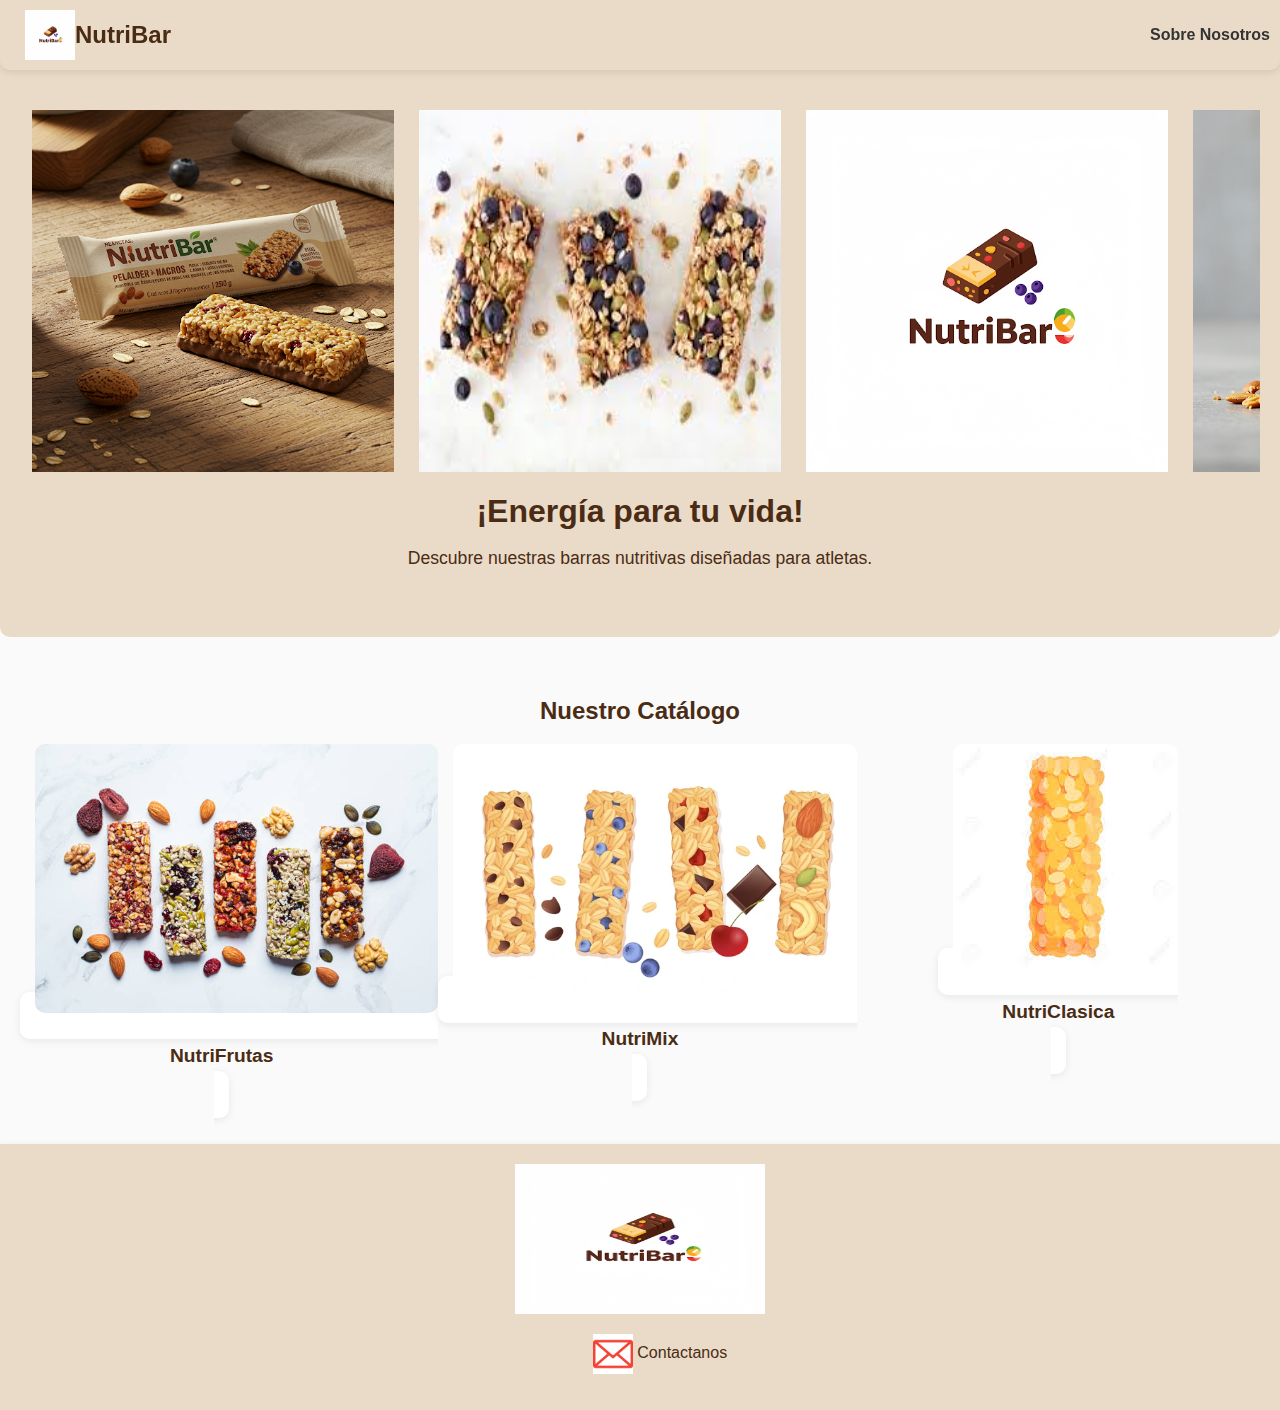
<file: index.html>
<!DOCTYPE html>
<html lang="es">
<head>
  <meta charset="UTF-8">
  <meta name="viewport" content="width=device-width, initial-scale=1.0">
  <title>NutriBar</title>
  <link rel="stylesheet" href="css/estilos.css">
  <link rel="icon" href="./img/logo.png" type="image/x-icon">
</head>
<body>

    <header>
      <div class="logo-container">
        <img src="./img/logo.png" alt="Logo de NutriBar" class="logo-img">
        <span class="logo-text">NutriBar</span>
    </div>
      <input type="checkbox" id="menu-toggle" class="menu-checkbox">
      <label for="menu-toggle" class="menu-toggle-label">
          <div class="bar"></div>
          <div class="bar"></div>
          <div class="bar"></div>
      </label>
      <nav class="nav-links">
          <ul>
              <li><a href="integrantes.html">Sobre Nosotros</a></li>
          </ul>
      </nav>
  </header>



  <main>
    <section class="hero">
      <div class="carousel-container">
          <div class="carousel-slide"> 
            
              <img src="./img/barra1.png" alt="NutriBar 1">
              <img src="./img/barra2.jpg" alt="NutriBar 2">
              <img src="./img/logo.png" alt="logo">
              <img src="./img/barra3.png" alt="NutriBar 3">
              <img src="./img/barra4.jpg" alt="NutriBar 4"> 
              <img src="./img/barra1.png" alt="NutriBar 1">
              <img src="./img/barra2.jpg" alt="NutriBar 2">
              <img src="./img/barra3.png" alt="NutriBar 3">
              <img src="./img/barra4.jpg" alt="NutriBar 4">
          </div>
      </div>
      <div class="carousel-text">
          <h1>¡Energía para tu vida!</h1>
          <p>Descubre nuestras barras nutritivas diseñadas para atletas.</p>
      </div>
  </section>

    <section id="catalogo" class="product-section">
      <h2 >Nuestro Catálogo</h2>
      <div class="product-grid">
        <div class="product-card">
          <a href="barra1.html">
            <img src="img/bar1.jpg.jpg" alt="Barra Nutritiva 1">
            <h3>NutriFrutas</h3>
          </a>
        </div>
        <div class="product-card">
          <a href="barra2.html">
            <img src="img/bar2.jpg.jpg" alt="Barra Nutritiva 2">
            <h3>NutriMix</h3>
          </a>
        </div>
        <div class="product-card">
          <a href="barra3.html">
            <img src="img/bar3.jpg.jpeg" alt="Barra Nutritiva 3">
            <h3>NutriClasica</h3>
          </a>
        </div>
      </div>
    </section>
  </main>

  <footer>
    <div class="logo-footer">
      <img src="./img/logo.png" alt="Logo de NutriBar" class="logo-img">

  </div>
    <ul>
        <li>
            <a href="https://mail.google.com/mail/?view=cm&fs=1&to=barrasgolden@gmail.com"  target="_blank">
                <img src="./img/icono-correo.png" alt="Gmail" style="width: 40px; height: 40px; vertical-align: middle;">
                Contactanos
            </a>
        </li>
    </ul>
</footer>
</body>
</html>
</file>
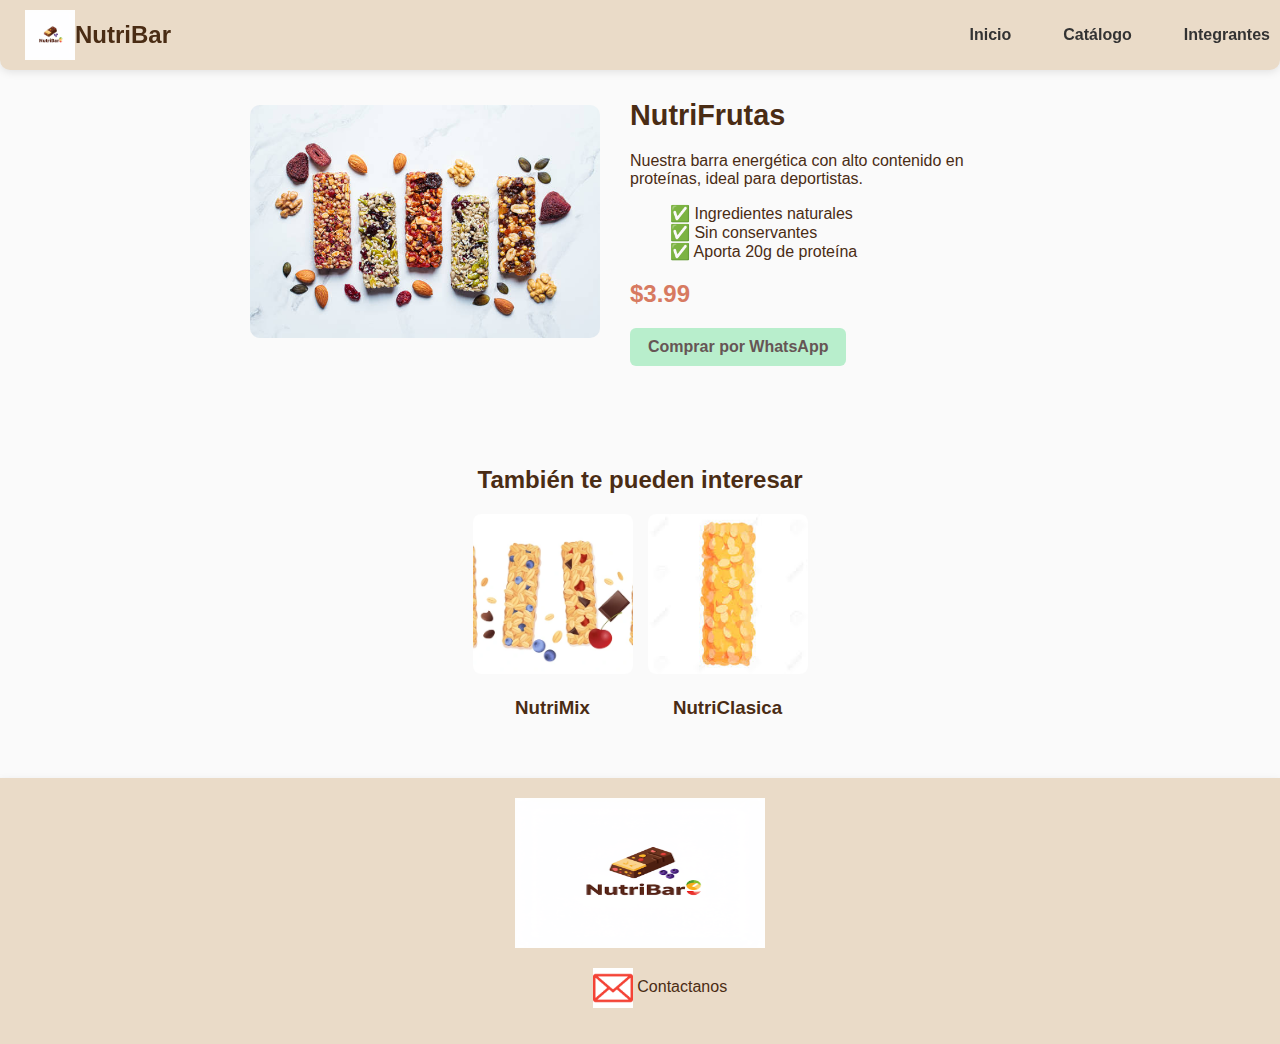
<file: Barra1.html>
<!DOCTYPE html>
<html lang="es">
<head>
    <meta charset="UTF-8">
    <meta name="viewport" content="width=device-width, initial-scale=1.0">
    <title>Detalles de la Barra</title>
    <link rel="stylesheet" href="css/estilos.css">
    <link rel="icon" href="./img/logo.png" type="image/x-icon">
</head>
<body>
    <header>
        <div class="logo-container">
            <img src="./img/logo.png" alt="Logo de NutriBar" class="logo-img">
            <span class="logo-text">NutriBar</span>
        </div>
        <input type="checkbox" id="menu-toggle" class="menu-checkbox">
        <label for="menu-toggle" class="menu-toggle-label">
            <div class="bar"></div>
            <div class="bar"></div>
            <div class="bar"></div>
        </label>
        <nav class="nav-links">
            <ul>
                <li><a href="index.html">Inicio</a></li>
                <li><a href="index.html#catalogo">Catálogo</a></li>
                <li><a href="integrantes.html">Integrantes</a></li>
            </ul>
        </nav>
    </header>

    <main class="product-detail">
        <div class="product-container">
            <div class="product-image">
                <img src="img/bar1.jpg.jpg" alt="Barra Energética #1" id="mainImage">
            </div>
            <div class="product-info">
                <h1>NutriFrutas</h1>
                <p class="description">Nuestra barra energética con alto contenido en proteínas, ideal para deportistas.</p>
                <ul class="details">
                    <li>✅ Ingredientes naturales</li>
                    <li>✅ Sin conservantes</li>
                    <li>✅ Aporta 20g de proteína</li>
                </ul>
                <h2 class="price">$3.99</h2>
                <a href="https://api.whatsapp.com/send?phone=+584129507101&text=Hola,%20quiero%20comprar%20la%20Barra%20Energética%20#1" class="btn-whatsapp">Comprar por WhatsApp</a>
            </div>
        </div>

        <section class="related-products">
            <h2>También te pueden interesar</h2>
            <div class="related-grid">
                <div class="related-item">
                    <a href="barra2.html">
                        <img src="img/bar2.jpg.jpg" alt="Barra Nutritiva 2">
                        <h3>NutriMix</h3>
                      </a>
                </div>
                <div class="related-item">
                    <a href="barra3.html">
                        <img src="img/bar3.jpg.jpeg" alt="Barra Nutritiva 3">
                        <h3>NutriClasica</h3>
                      </a>
                </div>
            </div>
        </section>
    </main>
    <footer>
        <div class="logo-footer">
            <img src="./img/logo.png" alt="Logo de NutriBar" class="logo-img">
      
        </div>
        <ul>
            <li>
                <a href="https://mail.google.com/mail/?view=cm&fs=1&to=barrasgolden@gmail.com"  target="_blank">
                    <img src="./img/icono-correo.png" alt="Gmail" style="width: 40px; height: 40px; vertical-align: middle;">
                    Contactanos
                </a>
            </li>
        </ul>
    </footer>
</body>
</html>
</file>
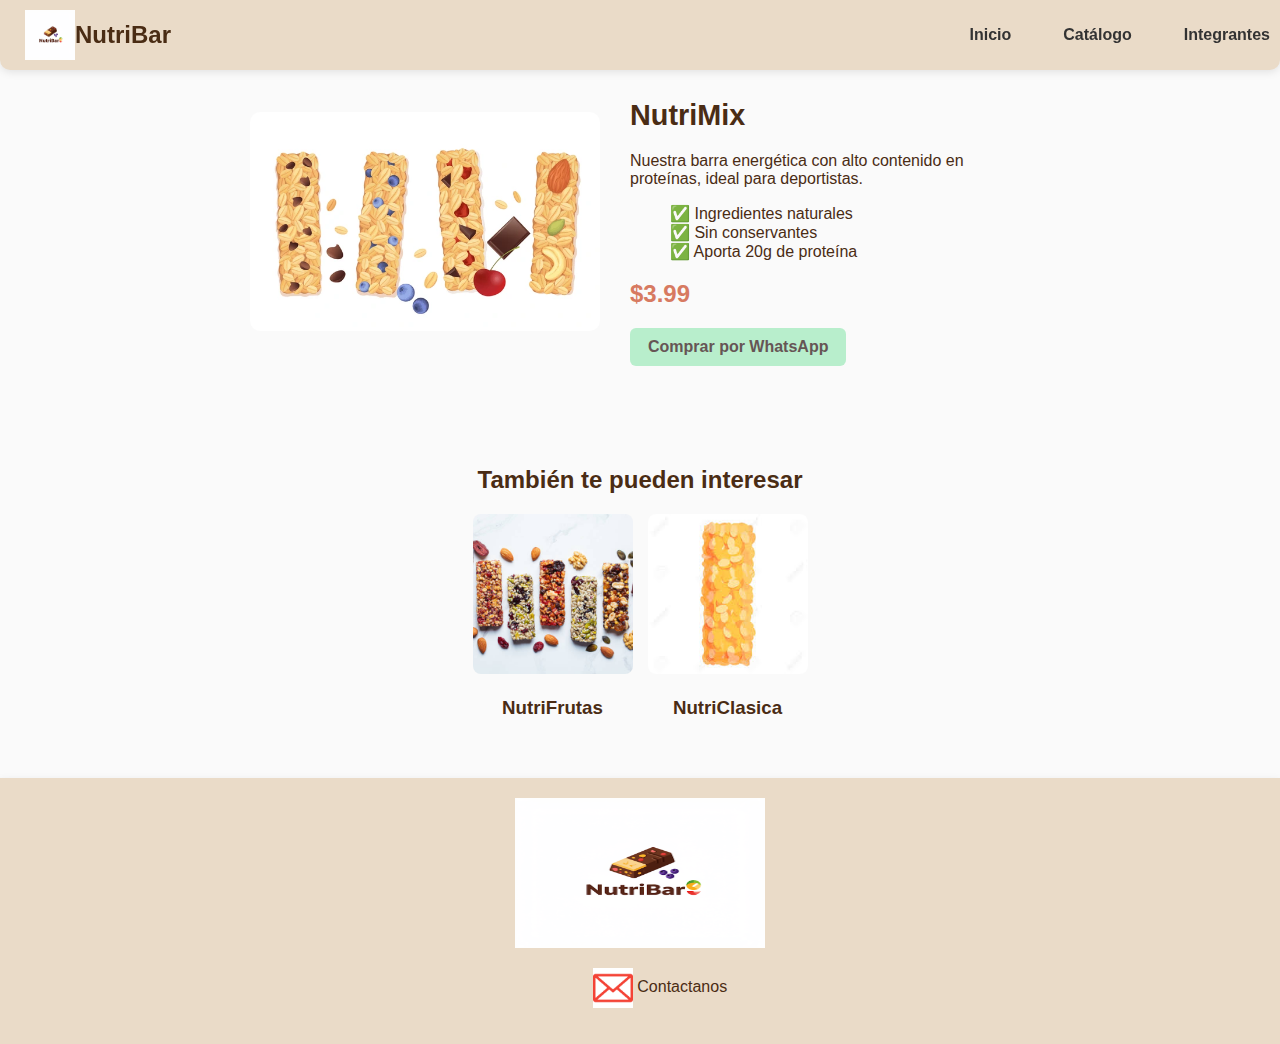
<file: Barra2.html>
<!DOCTYPE html>
<html lang="es">
<head>
    <meta charset="UTF-8">
    <meta name="viewport" content="width=device-width, initial-scale=1.0">
    <title>Detalles de la Barra</title>
    <link rel="stylesheet" href="css/estilos.css">
    <link rel="icon" href="./img/logo.png" type="image/x-icon">
</head>
<body>
   
    <header>
        <div class="logo-container">
            <img src="./img/logo.png" alt="Logo de NutriBar" class="logo-img">
            <span class="logo-text">NutriBar</span>
        </div>
        <input type="checkbox" id="menu-toggle" class="menu-checkbox">
        <label for="menu-toggle" class="menu-toggle-label">
            <div class="bar"></div>
            <div class="bar"></div>
            <div class="bar"></div>
        </label>
        <nav class="nav-links">
            <ul>
                <li><a href="index.html">Inicio</a></li>
                <li><a href="index.html#catalogo">Catálogo</a></li>
                <li><a href="integrantes.html">Integrantes</a></li>
            </ul>
        </nav>
    </header>

    <main class="product-detail">
        <div class="product-container">
            <div class="product-image">
                <img src="img/bar2.jpg.jpg" alt="Barra Energética #1" id="mainImage">
            </div>
            <div class="product-info">
                <h1>NutriMix</h1>
                <p class="description">Nuestra barra energética con alto contenido en proteínas, ideal para deportistas.</p>
                <ul class="details">
                    <li>✅ Ingredientes naturales</li>
                    <li>✅ Sin conservantes</li>
                    <li>✅ Aporta 20g de proteína</li>
                </ul>
                <h2 class="price">$3.99</h2>
                <a href="https://api.whatsapp.com/send?phone=+584129507101&text=Hola,%20quiero%20comprar%20la%20Barra%20Energética%20#1" class="btn-whatsapp">Comprar por WhatsApp</a>
            </div>
        </div>

        <section class="related-products">
            <h2>También te pueden interesar</h2>
            <div class="related-grid">
                <div class="related-item">
                    <a href="barra1.html">
                        <img src="img/bar1.jpg.jpg" alt="Barra Nutritiva 1">
                        <h3>NutriFrutas</h3>
                      </a>
                </div>
                <div class="related-item">
                    <a href="barra3.html">
                        <img src="img/bar3.jpg.jpeg" alt="Barra Nutritiva 3">
                        <h3>NutriClasica</h3>
                      </a>
                </div>
            </div>
        </section>
    </main>
    <footer>
        <div class="logo-footer">
            <img src="./img/logo.png" alt="Logo de NutriBar" class="logo-img">
      
        </div>
        <ul>
            <li>
                <a href="https://mail.google.com/mail/?view=cm&fs=1&to=barrasgolden@gmail.com"  target="_blank">
                    <img src="./img/icono-correo.png" alt="Gmail" style="width: 40px; height: 40px; vertical-align: middle;">
                    Contactanos
                </a>
            </li>
        </ul>
    </footer>
</body>
</html>
</file>
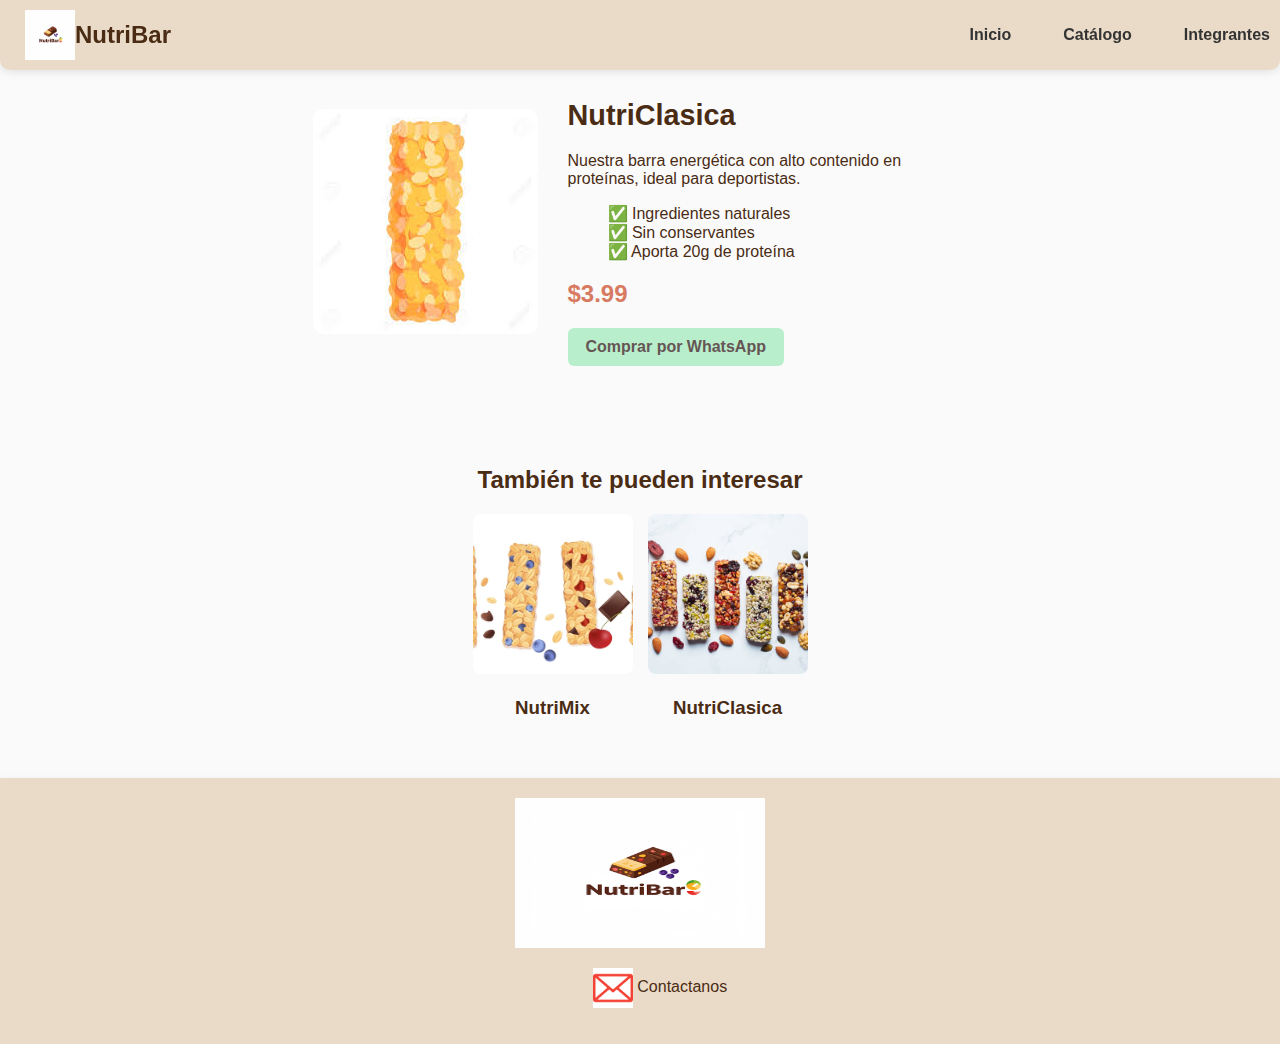
<file: Barra3.html>
<!DOCTYPE html>
<html lang="es">
<head>
    <meta charset="UTF-8">
    <meta name="viewport" content="width=device-width, initial-scale=1.0">
    <title>Detalles de la Barra</title>
    <link rel="stylesheet" href="css/estilos.css">
    <link rel="icon" href="./img/logo.png" type="image/x-icon">
</head>
<body>
    <header>
        <div class="logo-container">
            <img src="./img/logo.png" alt="Logo de NutriBar" class="logo-img">
            <span class="logo-text">NutriBar</span>
        </div>
        <input type="checkbox" id="menu-toggle" class="menu-checkbox">
        <label for="menu-toggle" class="menu-toggle-label">
            <div class="bar"></div>
            <div class="bar"></div>
            <div class="bar"></div>
        </label>
        <nav class="nav-links">
            <ul>
                <li><a href="index.html">Inicio</a></li>
                <li><a href="index.html#catalogo">Catálogo</a></li>
                <li><a href="integrantes.html">Integrantes</a></li>
            </ul>
        </nav>
    </header>

    <main class="product-detail">
        <div class="product-container">
            <div class="product-image">
                <img src="img/bar3.jpg.jpeg" alt="Barra Energética #3" id="mainImage">
            </div>
            <div class="product-info">
                <h1>NutriClasica</h1>
                <p class="description">Nuestra barra energética con alto contenido en proteínas, ideal para deportistas.</p>
                <ul class="details">
                    <li>✅ Ingredientes naturales</li>
                    <li>✅ Sin conservantes</li>
                    <li>✅ Aporta 20g de proteína</li>
                </ul>
                <h2 class="price">$3.99</h2>
                <a href="https://api.whatsapp.com/send?phone=+584129507101&text=Hola,%20quiero%20comprar%20la%20Barra%20Energética%20#1" class="btn-whatsapp">Comprar por WhatsApp</a>
            </div>
        </div>

        <section class="related-products">
            <h2>También te pueden interesar</h2>
            <div class="related-grid">
                <div class="related-item">
                    <a href="barra2.html">
                        <img src="img/bar2.jpg.jpg" alt="Barra Nutritiva 2">
                        <h3>NutriMix</h3>
                      </a>
                </div>
                <div class="related-item">
                    <a href="barra1.html">
                        <img src="img/bar1.jpg.jpg" alt="Barra Nutritiva 1">
                        <h3>NutriClasica</h3>
                      </a>
                </div>
            </div>
        </section>
    </main>
    <footer>
        <div class="logo-footer">
            <img src="./img/logo.png" alt="Logo de NutriBar" class="logo-img">
      
        </div>
        <ul>
            <li>
                <a href="https://mail.google.com/mail/?view=cm&fs=1&to=barrasgolden@gmail.com"  target="_blank">
                    <img src="./img/icono-correo.png" alt="Gmail" style="width: 40px; height: 40px; vertical-align: middle;">
                    Contactanos
                </a>
            </li>
        </ul>
    </footer>
</body>
</html>
</file>
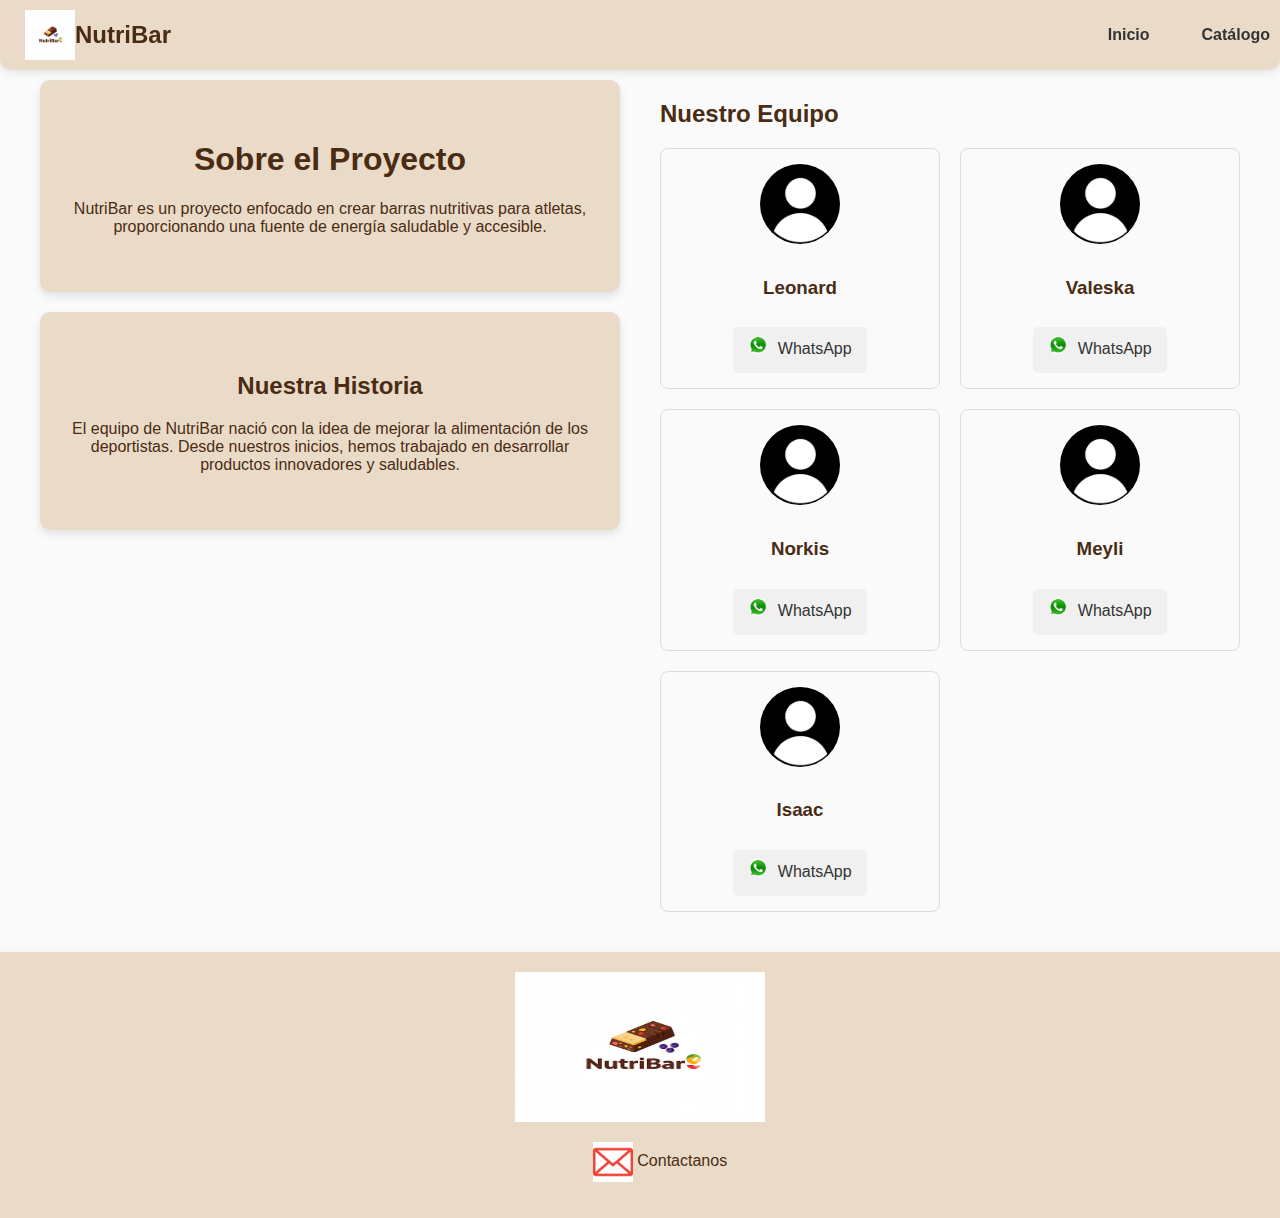
<file: integrantes.html>
<!DOCTYPE html>
<html lang="es">
<head>
    <meta charset="UTF-8">
    <meta name="viewport" content="width=device-width, initial-scale=1.0">
    <title>NutriBar - Integrantes</title>
    <link rel="stylesheet" href="css/integrantes.css">
    <link rel="icon" href="./img/logo.png" type="image/x-icon">
</head>
<body>
    <header>
        <div class="logo-container">
            <img src="./img/logo.png" alt="Logo de NutriBar" class="logo-img">
            <span class="logo-text">NutriBar</span>
        </div>
        <input type="checkbox" id="menu-toggle" class="menu-checkbox">
        <label for="menu-toggle" class="menu-toggle-label">
            <div class="bar"></div>
            <div class="bar"></div>
            <div class="bar"></div>
        </label>
        <nav class="nav-links">
            <ul>
                <li><a href="index.html">Inicio</a></li>
                <li><a href="index.html#catalogo">Catálogo</a></li>
            </ul>
        </nav>
    </header>

    <main>
        <article>
            <section class="proyecto-info">
                <h1>Sobre el Proyecto</h1>
                <p>NutriBar es un proyecto enfocado en crear barras nutritivas para atletas, proporcionando una fuente de energía saludable y accesible.</p>
            </section>

            <section class="historia-equipo">
                <h2>Nuestra Historia</h2>
                <p>El equipo de NutriBar nació con la idea de mejorar la alimentación de los deportistas. Desde nuestros inicios, hemos trabajado en desarrollar productos innovadores y saludables.</p>
            </section>

        </article>

        <aside>
            <section class="integrantes">
                <h2>Nuestro Equipo</h2>
                <div class="equipo-grid">
                    <div class="integrante">
                        <img src="img/integrantes.png" alt="Integrante 1">
                        <h3>Leonard</h3>
                        <div class="contacto">
                            <div class="contacto">
                                <a href="https://wa.me/+584125421234" target="_blank">
                                <img src="./img/telefono.jpg" alt="WhatsApp" class="whatsapp-icon">
                                WhatsApp
                                </a>
                            </div>
                        </div>
                    </div>
                    <div class="integrante">
                        <img src="img/integrantes.png" alt="Integrante 2">
                        <h3>Valeska</h3>
                        <div class="contacto">
                            <a href="https://wa.me/+584241918886" target="_blank"> 
                                <img src="./img/telefono.jpg" alt="WhatsApp" class="whatsapp-icon">
                                WhatsApp
                            </a>
                        </div>
                    </div>
                    <div class="integrante">
                        <img src="img/integrantes.png" alt="Integrante 3">
                        <h3>Norkis</h3>
                        <div class="contacto">
                            <a href="https://wa.me/+584129507101" target="_blank"> 
                                <img src="./img/telefono.jpg" alt="WhatsApp" class="whatsapp-icon">
                                WhatsApp
                            </a>
                        </div>
                    </div>
                    <div class="integrante">
                        <img src="img/integrantes.png" alt="Integrante 4">
                        <h3>Meyli</h3>
                        <div class="contacto">
                            <a href="https://wa.me/+584241222408" target="_blank"> 
                                <img src="./img/telefono.jpg" alt="WhatsApp" class="whatsapp-icon">
                                WhatsApp
                            </a>
                        </div>
                    </div>
                    <div class="integrante">
                        <img src="img/integrantes.png" alt="Integrante 5">
                        <h3>Isaac</h3>
                        <div class="contacto">
                            <a href="https://wa.me/+584241576327" target="_blank"> 
                                <img src="./img/telefono.jpg" alt="WhatsApp" class="whatsapp-icon">
                                WhatsApp
                            </a>
                        </div>
                    </div>
                </div>
            </section>
        </aside>
    </main>

    <footer>
        <div class="logo-footer">
            <img src="./img/logo.png" alt="Logo de NutriBar" class="logo-img">
      
        </div>
        <ul>
            <li>
              <a href="https://mail.google.com/mail/?view=cm&fs=1&to=barrasgolden@gmail.com"  target="_blank">
                <img src="./img/icono-correo.png" alt="Gmail" style="width: 40px; height: 40px; vertical-align: middle;">
                Contactanos
            </a>
            </li>
        </ul>
    </footer>
</body>
</html>
</file>
<file: css/estilos.css>
/* General */
body {
  font-family: 'Roboto', sans-serif;
  margin: 0;
  padding: 0;
  background-color: #FAFAFA;
  color: #4A2C14;
}

/* Contenedor principal */
.container {
  width: 90%;
  max-width: 1200px;
  margin: 0 auto;
}

/* Header */
header {
  display: flex;
  justify-content: space-between;
  align-items: center;
  background-color: #EADBC8;
  padding: 10px 0px;
  box-shadow: 0 2px 8px rgba(0, 0, 0, 0.1);
  border-radius: 0 0 10px 10px;
  position: fixed;
  top: 0;
  width: 100%;
  z-index: 100;
}

.nav-links ul {
  list-style: none;
  display: flex;
  margin: 0;
  padding: 0;
}

.nav-links li {
  margin-left: 20px;
}

.nav-links a {
  text-decoration: none;
  color: #333;
}

.menu-checkbox {
  display: none;
}

.menu-toggle-label {
  display: none;
  flex-direction: column;
  cursor: pointer;
}

.menu-toggle-label .bar {
  width: 25px;
  height: 3px;
  background-color: #333;
  margin: 3px 0;
}

@media (max-width: 768px) {
  .nav-links {
      display: none;
      position: absolute;
      top: 60px;
      left: 0;
      width: 100%;
      background-color: #EADBC8;
      flex-direction: column;
      align-items: center;
      box-shadow: 0 2px 8px rgba(0, 0, 0, 0.1);
      border-radius: 0 0 10px 10px;
  }

 
  .menu-checkbox:checked ~ .nav-links {
      display: flex;
  }

  .nav-links ul {
      flex-direction: column;
      align-items: center;
  }

  .nav-links li {
      margin: 10px 0;
  }

  .menu-toggle-label {
      display: flex;
  }

  .nav-links a {
      padding: 15px 20px;
      font-size: 1.2em;
      display: block;
      width: 100%;
      box-sizing: border-box;
      text-align: center;
  }
}

.logo-container {
  display: flex;
  align-items: center; 
  margin-left: 25px;
}

.logo-img {
  width: 50px; 
  height: auto;
}

.logo-text {
  font-size: 1.5em; 
  font-weight: bold; 
}

/* Navegación */
nav ul {
  list-style: none;
  display: flex;
  gap: 12px;
  padding: 0;
  margin: 0;
}

nav a {
  text-decoration: none;
  color: #4A2C14;
  padding: 6px 10px;
  border-radius: 6px;
  font-weight: bold;
  transition: 0.3s;
}

nav a:hover {
  background-color: #D77A61;
  color: #FFF;
}

main{
  margin-top: 40px;
}

/* Sección Hero */
.hero {
  text-align: center;
  padding: 50px 20px;
  background-color: #EADBC8;
  border-radius: 10px;
}

.carousel-text {
  text-align: center;
  margin-top: 5px;
}

.carousel-text h1 {
  font-size: 2em;
  margin-bottom: 5px;
}

.carousel-text p {
  font-size: 1.1em;
}

.carousel-container {
  width: 100%;
  overflow: hidden; /* Oculta el scroll */
  margin-top: 20px;
 
}

.carousel-slide {
  display: flex; /* Permite alinear las imágenes en fila */
  animation: carousel 15s linear infinite; /* Doblar la duración */
}


.carousel-slide img {
  width: calc(30% - 10px); /* Reduce el ancho en 10 píxeles (5px a cada lado) */
  flex-shrink: 0;
  margin: 0 1%; /* Añade un margen horizontal del 1% */
}

@keyframes carousel {
  0% {
      transform: translateX(0%);
  }
  100% {
      transform: translateX(-50%); /* Desplazar a la mitad */
  }
}

/* Botones */
.btn-primary,
.btn-whatsapp {
  display: inline-block;
  padding: 10px 18px;
  border-radius: 6px;
  text-decoration: none;
  font-weight: bold;
  transition: 0.3s;
}

.btn-primary {
  background-color: #D77A61;
  color: #FFF;
}

.btn-primary:hover {
  background-color: #C25C4E;
}

.btn-whatsapp {
  background-color: #25d3654e;
  color: rgb(102, 85, 85);
}

.btn-whatsapp:hover {
  background-color: #128C7E;
  color: #FFF;
}

/* Sección de Productos */
.product-section {
  text-align: center;
  padding: 40px 20px;
}

.product-grid {
  display: grid;
  grid-template-columns: repeat(auto-fit, minmax(220px, 1fr));
  gap: 15px;
}

.product-card a {
  background: #FFF;
  border-radius: 10px;
  box-shadow: 0 2px 8px rgba(0, 0, 0, 0.08);
  padding: 15px;
  transition: 0.3s;
  list-style: none;
  text-decoration: none;
 color: #4A2C14; 
}

.product-card:hover {
  transform: translateY(-4px);
}

.product-card img {
  max-width: 100%;
  border-radius: 10px;
  margin-bottom: 8px;
}

.product-card h3 {
  font-size: 1.2rem;
}

/* Detalles de Producto */
.product-container {
  display: flex;
  align-items: center;
  justify-content: center;
  padding: 40px;
  gap: 30px;
}

.product-image img {
  max-width: 350px;
  border-radius: 10px;
  transition: 0.3s;
}

.product-image img:hover {
  transform: scale(1.03);
}

.product-info {
  max-width: 400px;
}

.product-info h1 {
  font-size: 1.8rem;
}

.price {
  font-size: 1.5rem;
  color: #D77A61;
  font-weight: bold;
}

/* Productos Relacionados */
.related-products {
  text-align: center;
  padding: 40px;
}

.related-grid {
  display: flex;
  justify-content: center;
  gap: 15px;
}

.related-item a {
  text-align: center;
  cursor: pointer;
  transition: 0.3s;
  list-style: none;
  text-decoration: none;
  color: #4A2C14; 
}

.related-item:hover {
  transform: scale(1.05);
}

.related-item img {
  width: 160px;
  height: 160px;
  object-fit: cover;
  border-radius: 8px;
}

/* Secciones Informativas */
.info-section,
.proyecto-info,
.historia-equipo {
  text-align: center;
  padding: 40px 20px;
  background-color: #EADBC8;
  border-radius: 10px;
  margin-bottom: 20px;
  box-shadow: 0 4px 8px rgba(0, 0, 0, 0.1);
}

.info-section h1,
.info-section h2,
.proyecto-info h1,
.historia-equipo h2 {
  color: #4A2C14;
}

.info-section p {
  text-align: justify;
  line-height: 1.6;
}

/* Sección de Integrantes */
.integrantes {
  text-align: center;
  padding: 40px 20px;
  background-color: #F4E1C6;
}

.integrantes h2 {
  font-size: 1.8rem;
  margin-bottom: 20px;
}

.equipo-grid {
  display: flex;
  flex-wrap: wrap;
  justify-content: center;
  gap: 15px;
}

.integrante {
  background: #FFF;
  border-radius: 8px;
  box-shadow: 0 2px 6px rgba(0, 0, 0, 0.08);
  padding: 15px;
  max-width: 230px;
  transition: 0.3s;
}

.integrante:hover {
  transform: scale(1.05);
}

.integrante img {
  width: 100%;
  border-radius: 50%;
  max-width: 130px;
  height: 130px;
  object-fit: cover;
  margin-bottom: 8px;
  border: 2px solid #4A2C14;
}

.integrante h3 {
  font-size: 1.1rem;
}

/* Redes Sociales */
.redes-sociales {
  margin-top: 10px;
}

.redes-sociales a {
  display: block;
  text-decoration: none;
  color: #4A2C14;
  font-size: 0.9rem;
  font-weight: bold;
  transition: 0.3s;
}

.redes-sociales a:hover {
  color: #D77A61;
}

.redes-sociales a img {
  width: 24px;
  margin: 0 5px;
  transition: 0.3s;
}

.redes-sociales a img:hover {
  transform: scale(1.1);
}

footer {
  background-color: #EADBC8;
  color: white;
  text-align: center;
  padding: 20px;
  box-shadow: 0 2px 8px rgba(0, 0, 0, 0.08);
  color: #4A2C14; 

}


.logo-footer img {
  width: 250px; 
  height: 150px;
}

footer a, ul  {
  color: #4A2C14;
   list-style: none;
  text-decoration: none;
}
</file>
<file: css/integrantes.css>
/* General */
body {
    font-family: 'Roboto', sans-serif;
    margin: 0;
    padding: 0;
    background-color: #FAFAFA;
    color: #4A2C14;
  }
  
  /* Contenedor principal */
  .container {
    width: 90%;
    max-width: 1200px;
    margin: 0 auto;
  }
  
  /* Header */
  header {
    display: flex;
    justify-content: space-between;
    align-items: center;
    background-color: #EADBC8;
    padding: 10px 0px;
    box-shadow: 0 2px 8px rgba(0, 0, 0, 0.1);
    border-radius: 0 0 10px 10px;
    position: fixed;
    top: 0;
    width: 100%;
    z-index: 100;
  }
  
  .nav-links ul {
    list-style: none;
    display: flex;
    margin: 0;
    padding: 0;
  }
  
  .nav-links li {
    margin-left: 20px;
  }
  
  .nav-links a {
    text-decoration: none;
    color: #333;
  }
  
  .menu-checkbox {
    display: none;
  }
  
  .menu-toggle-label {
    display: none;
    flex-direction: column;
    cursor: pointer;
  }
  
  .menu-toggle-label .bar {
    width: 25px;
    height: 3px;
    background-color: #333;
    margin: 3px 0;
  }
  
  @media (max-width: 768px) {
    .nav-links {
        display: none;
        position: absolute;
        top: 60px;
        left: 0;
        width: 100%;
        background-color: #EADBC8;
        flex-direction: column;
        align-items: center;
        box-shadow: 0 2px 8px rgba(0, 0, 0, 0.1);
        border-radius: 0 0 10px 10px;
    }
  
   
    .menu-checkbox:checked ~ .nav-links {
        display: flex;
    }
  
    .nav-links ul {
        flex-direction: column;
        align-items: center;
    }
  
    .nav-links li {
        margin: 10px 0;
    }
  
    .menu-toggle-label {
        display: flex;
    }
  
    .nav-links a {
        padding: 15px 20px;
        font-size: 1.2em;
        display: block;
        width: 100%;
        box-sizing: border-box;
        text-align: center;
    }
  }
  
  .logo-container {
    display: flex;
    align-items: center; 
    margin-left: 25px;
  }
  
  .logo-img {
    width: 50px; 
    height: auto;
  }
  
  .logo-text {
    font-size: 1.5em; 
    font-weight: bold; 
  }
  
  /* Navegación */
  nav ul {
    list-style: none;
    display: flex;
    gap: 12px;
    padding: 0;
    margin: 0;
  }
  
  nav a {
    text-decoration: none;
    color: #4A2C14;
    padding: 6px 10px;
    border-radius: 6px;
    font-weight: bold;
    transition: 0.3s;
  }
  
  nav a:hover {
    background-color: #D77A61;
    color: #FFF;
  }
  
  main{
    margin-top: 40px;
  }
  
  /* Sección Hero */
  .hero {
    text-align: center;
    padding: 50px 20px;
    background-color: #EADBC8;
    border-radius: 10px;
  }
  
  .carousel-text {
    text-align: center;
    margin-top: 5px;
  }
  
  .carousel-text h1 {
    font-size: 2em;
    margin-bottom: 5px;
  }
  
  .carousel-text p {
    font-size: 1.1em;
  }
  
  .carousel-container {
    width: 100%;
    overflow: hidden; /* Oculta el scroll */
    margin-top: 20px;
   
  }
  
  .carousel-slide {
    display: flex; /* Permite alinear las imágenes en fila */
    animation: carousel 15s linear infinite; /* Doblar la duración */
  }
  
  
  .carousel-slide img {
    width: calc(30% - 10px); /* Reduce el ancho en 10 píxeles (5px a cada lado) */
    flex-shrink: 0;
    margin: 0 1%; /* Añade un margen horizontal del 1% */
  }
  
  @keyframes carousel {
    0% {
        transform: translateX(0%);
    }
    100% {
        transform: translateX(-50%); /* Desplazar a la mitad */
    }
  }
  
  /* Botones */
  .btn-primary,
  .btn-whatsapp {
    display: inline-block;
    padding: 10px 18px;
    border-radius: 6px;
    text-decoration: none;
    font-weight: bold;
    transition: 0.3s;
  }
  
  .btn-primary {
    background-color: #D77A61;
    color: #FFF;
  }
  
  .btn-primary:hover {
    background-color: #C25C4E;
  }
  
  .btn-whatsapp {
    background-color: #25D366;
    color: #FFF;
  }
  
  .btn-whatsapp:hover {
    background-color: #128C7E;
  }
  
  /* Sección de Productos */
  .product-section {
    text-align: center;
    padding: 40px 20px;
  }
  
  .product-grid {
    display: grid;
    grid-template-columns: repeat(auto-fit, minmax(220px, 1fr));
    gap: 15px;
  }
  
  .product-card a {
    background: #FFF;
    border-radius: 10px;
    box-shadow: 0 2px 8px rgba(0, 0, 0, 0.08);
    padding: 15px;
    transition: 0.3s;
    list-style: none;
    text-decoration: none;
   color: #4A2C14; 
  }
  
  .product-card:hover {
    transform: translateY(-4px);
  }
  
  .product-card img {
    max-width: 100%;
    border-radius: 10px;
    margin-bottom: 8px;
  }
  
  .product-card h3 {
    font-size: 1.2rem;
  }
  
  /* Detalles de Producto */
  .product-container {
    display: flex;
    align-items: center;
    justify-content: center;
    padding: 40px;
    gap: 30px;
  }
  
  .product-image img {
    max-width: 350px;
    border-radius: 10px;
    transition: 0.3s;
  }
  
  .product-image img:hover {
    transform: scale(1.03);
  }
  
  .product-info {
    max-width: 400px;
  }
  
  .product-info h1 {
    font-size: 1.8rem;
  }
  
  .price {
    font-size: 1.5rem;
    color: #D77A61;
    font-weight: bold;
  }
  
  /* Productos Relacionados */
  .related-products {
    text-align: center;
    padding: 40px;
  }
  
  .related-grid {
    display: flex;
    justify-content: center;
    gap: 15px;
  }
  
  .related-item a {
    text-align: center;
    cursor: pointer;
    transition: 0.3s;
    list-style: none;
    text-decoration: none;
    color: #4A2C14; 
  }
  
  .related-item:hover {
    transform: scale(1.05);
  }
  
  .related-item img {
    width: 160px;
    height: 160px;
    object-fit: cover;
    border-radius: 8px;
  }
  
  /* Secciones Informativas */
  .info-section,
  .proyecto-info,
  .historia-equipo {
    text-align: center;
    padding: 40px 20px;
    background-color: #EADBC8;
    border-radius: 10px;
    margin-bottom: 20px;
    box-shadow: 0 4px 8px rgba(0, 0, 0, 0.1);
  }
  
  .info-section h1,
  .info-section h2,
  .proyecto-info h1,
  .historia-equipo h2 {
    color: #4A2C14;
  }
  
  .info-section p {
    text-align: justify;
    line-height: 1.6;
  }
  
  /* Sección de Integrantes */

  main {
    display: flex;
    flex-wrap: wrap;
    padding: 20px;
  }
  
  article, aside {
    flex: 1; /* Ambos ocupan el mismo espacio */
    padding: 20px; /* Añade padding para separar el contenido */
    box-sizing: border-box; /* Incluye el padding en el ancho */
  }

   article, aside {
    flex: 1; /* Ambos ocupan el mismo espacio */
    padding: 20px; /* Añade padding para separar el contenido */
    box-sizing: border-box; /* Incluye el padding en el ancho */
  }
  
  
  .equipo-grid {
    display: grid;
    grid-template-columns: repeat(auto-fit, minmax(200px, 1fr));
    gap: 20px;
  }
  
  .integrante {
    text-align: center;
    border: 1px solid #ddd;
    padding: 15px;
    border-radius: 8px;
  }
  
  .integrante img {
    width: 80px;
    height: 80px;
    object-fit: cover;
    border-radius: 50%;
    margin-bottom: 10px;
  }
  
  .contacto a {
    display: inline-block;
    background-color: #f0f0f0;
    padding: 8px 15px;
    border-radius: 5px;
    text-decoration: none;
    color: #333;
    margin-top: 10px;
  }
 .contacto a  .whatsapp-icon {
    width: 20px; 
    height: 20px;
    vertical-align: middle; 
    margin-right: 5px;
}
  
 
  
  /* Redes Sociales */
  .redes-sociales {
    margin-top: 10px;
  }
  
  .redes-sociales a {
    display: block;
    text-decoration: none;
    color: #4A2C14;
    font-size: 0.9rem;
    font-weight: bold;
    transition: 0.3s;
  }
  
  .redes-sociales a:hover {
    color: #D77A61;
  }
  
  .redes-sociales a img {
    width: 24px;
    margin: 0 5px;
    transition: 0.3s;
  }
  
  .redes-sociales a img:hover {
    transform: scale(1.1);
  }
  
  footer {
    background-color: #EADBC8;
    color: white;
    text-align: center;
    padding: 20px;
    box-shadow: 0 2px 8px rgba(0, 0, 0, 0.08);
    color: #4A2C14; 
  
  }
  
  
  
.logo-footer img {
  width: 250px; 
  height: 150px;
}
  
  footer a, ul  {
    color: #4A2C14;
     list-style: none;
    text-decoration: none;
  }
</file>
